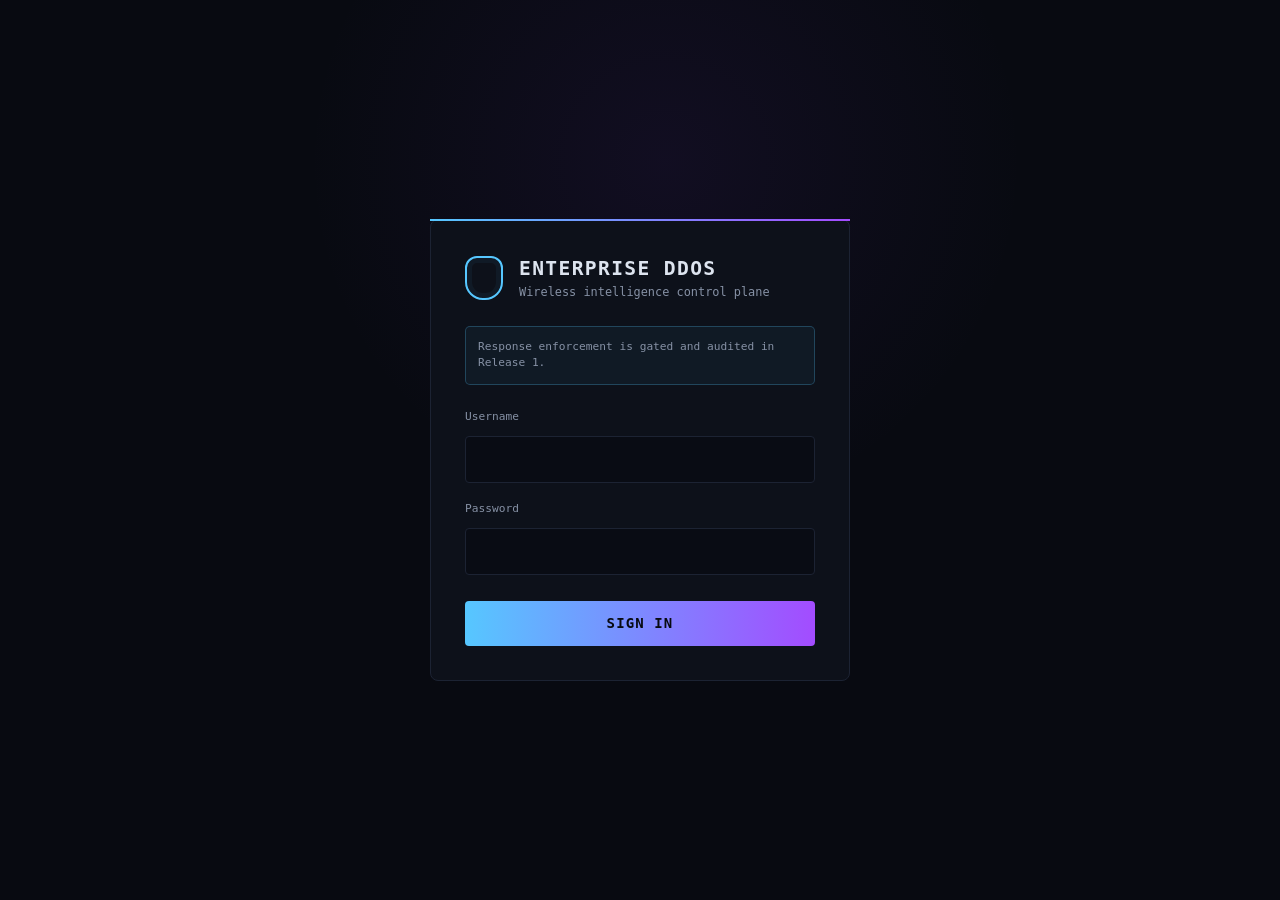
<file: dashboard/login.html>
<!DOCTYPE html>
<html lang="en">
<head>
    <meta charset="UTF-8">
    <meta name="viewport" content="width=device-width, initial-scale=1.0">
    <title>Enterprise DDoS - Sign in</title>
    <link rel="stylesheet" href="css/main.css?v=20260527-enterprise-1">
    <link rel="stylesheet" href="css/login.css?v=20260527-enterprise-1">
    <link rel="stylesheet" href="css/enterprise-theme.css?v=20260527-enterprise-1">
</head>
<body class="login-page">
    <main class="login-card">
        <header class="login-header">
            <div class="login-shield" aria-hidden="true"></div>
            <div>
                <h1>Enterprise DDoS</h1>
                <p>Wireless intelligence control plane</p>
            </div>
        </header>
        <div class="login-safety">
            Response enforcement is gated and audited in Release 1.
        </div>
        <form id="login-form" class="login-form">
            <label for="username">Username</label>
            <input id="username" name="username" autocomplete="username" required>
            <label for="password">Password</label>
            <input id="password" name="password" type="password" autocomplete="current-password" required>
            <p id="login-error" class="login-error hidden" role="alert"></p>
            <button type="submit">Sign in</button>
        </form>
    </main>
    <script src="js/login.js?v=20260527-enterprise-1"></script>
</body>
</html>
</file>
<file: dashboard/css/main.css>
/* ============================================================
   DDoS Shield — Core Design System
   Premium dark-mode SOC dashboard
   ============================================================ */

/* ─── CSS Variables (Design Tokens) ───────────────────────── */
:root {
    /* Background Colors */
    --bg-primary: #0a0e1a;
    --bg-secondary: #111827;
    --bg-card: #151c2e;
    --bg-card-hover: #1a2340;
    --bg-elevated: #1e2742;
    --bg-input: #0d1220;

    /* Accent Colors */
    --accent-green: #06d6a0;
    --accent-blue: #118ab2;
    --accent-cyan: #00c2d1;
    --accent-purple: #7b68ee;
    --accent-orange: #ff9f43;
    --accent-red: #ef476f;
    --accent-yellow: #ffd166;
    --accent-pink: #e056a0;

    /* Text Colors */
    --text-primary: #e8ecf4;
    --text-secondary: #8b95a8;
    --text-tertiary: #5a6478;
    --text-accent: #06d6a0;

    /* Border */
    --border-color: rgba(255, 255, 255, 0.06);
    --border-active: rgba(6, 214, 160, 0.3);

    /* Severity Colors */
    --severity-emergency: #ff1744;
    --severity-critical: #ef476f;
    --severity-warning: #ff9f43;
    --severity-info: #118ab2;

    /* Glassmorphism */
    --glass-bg: rgba(21, 28, 46, 0.7);
    --glass-border: rgba(255, 255, 255, 0.08);
    --glass-blur: 16px;

    /* Shadows */
    --shadow-sm: 0 2px 8px rgba(0, 0, 0, 0.3);
    --shadow-md: 0 4px 16px rgba(0, 0, 0, 0.4);
    --shadow-lg: 0 8px 32px rgba(0, 0, 0, 0.5);
    --shadow-glow-green: 0 0 20px rgba(6, 214, 160, 0.15);
    --shadow-glow-red: 0 0 20px rgba(239, 71, 111, 0.2);

    /* Spacing */
    --space-xs: 4px;
    --space-sm: 8px;
    --space-md: 16px;
    --space-lg: 24px;
    --space-xl: 32px;
    --space-2xl: 48px;

    /* Border Radius */
    --radius-sm: 6px;
    --radius-md: 10px;
    --radius-lg: 14px;
    --radius-xl: 20px;

    /* Typography */
    --font-sans: 'Inter', -apple-system, BlinkMacSystemFont, 'Segoe UI', sans-serif;
    --font-mono: 'JetBrains Mono', 'Fira Code', 'Cascadia Code', monospace;

    /* Transitions */
    --transition-fast: 150ms cubic-bezier(0.4, 0, 0.2, 1);
    --transition-normal: 250ms cubic-bezier(0.4, 0, 0.2, 1);
    --transition-slow: 400ms cubic-bezier(0.4, 0, 0.2, 1);
}

/* ─── Reset & Base ────────────────────────────────────────── */
*, *::before, *::after {
    margin: 0;
    padding: 0;
    box-sizing: border-box;
}

html {
    font-size: 14px;
    -webkit-font-smoothing: antialiased;
    -moz-osx-font-smoothing: grayscale;
}

body {
    font-family: var(--font-sans);
    background-color: var(--bg-primary);
    color: var(--text-primary);
    min-height: 100vh;
    overflow-x: hidden;
    line-height: 1.5;
}

/* Scrollbar Styling */
::-webkit-scrollbar {
    width: 6px;
    height: 6px;
}
::-webkit-scrollbar-track {
    background: var(--bg-primary);
}
::-webkit-scrollbar-thumb {
    background: var(--text-tertiary);
    border-radius: 3px;
}
::-webkit-scrollbar-thumb:hover {
    background: var(--text-secondary);
}

/* ─── App Container ──────────────────────────────────────── */
.app {
    display: flex;
    flex-direction: column;
    min-height: 100vh;
}

.app.hidden {
    display: none;
}

/* ─── Loading Overlay ─────────────────────────────────────── */
.loading-overlay {
    position: fixed;
    inset: 0;
    display: flex;
    align-items: center;
    justify-content: center;
    background: var(--bg-primary);
    z-index: 9999;
    transition: opacity 0.6s ease;
}

.loading-overlay.fade-out {
    opacity: 0;
    pointer-events: none;
}

.loader-container {
    text-align: center;
}

.shield-loader {
    width: 80px;
    height: 96px;
    margin: 0 auto 24px;
    animation: float 2s ease-in-out infinite;
}

.shield-svg {
    width: 100%;
    height: 100%;
}

.shield-path {
    stroke-dasharray: 300;
    stroke-dashoffset: 300;
    animation: draw-shield 2s ease-in-out forwards;
}

@keyframes draw-shield {
    to { stroke-dashoffset: 0; }
}

@keyframes float {
    0%, 100% { transform: translateY(0); }
    50% { transform: translateY(-8px); }
}

.loader-text {
    font-size: 1.4rem;
    font-weight: 700;
    color: var(--text-primary);
    margin-bottom: 8px;
}

.loader-subtext {
    font-size: 0.85rem;
    color: var(--text-secondary);
    margin-bottom: 24px;
}

.loader-progress {
    width: 200px;
    height: 3px;
    background: var(--bg-elevated);
    border-radius: 2px;
    margin: 0 auto;
    overflow: hidden;
}

.loader-progress-bar {
    width: 0%;
    height: 100%;
    background: linear-gradient(90deg, var(--accent-green), var(--accent-blue));
    border-radius: 2px;
    animation: loading 2s ease-in-out forwards;
}

@keyframes loading {
    0% { width: 0%; }
    50% { width: 60%; }
    100% { width: 100%; }
}

/* ─── Navbar ──────────────────────────────────────────────── */
.navbar {
    display: flex;
    align-items: center;
    justify-content: space-between;
    padding: 0 var(--space-lg);
    height: 56px;
    background: var(--glass-bg);
    backdrop-filter: blur(var(--glass-blur));
    -webkit-backdrop-filter: blur(var(--glass-blur));
    border-bottom: 1px solid var(--glass-border);
    position: sticky;
    top: 0;
    z-index: 100;
}

.navbar-brand {
    display: flex;
    align-items: center;
    gap: 12px;
}

.brand-icon {
    display: flex;
    align-items: center;
}

.brand-text {
    display: flex;
    flex-direction: column;
}

.brand-name {
    font-size: 1.1rem;
    font-weight: 800;
    background: linear-gradient(135deg, var(--accent-green), var(--accent-blue));
    -webkit-background-clip: text;
    -webkit-text-fill-color: transparent;
    background-clip: text;
    letter-spacing: -0.02em;
}

.brand-subtitle {
    font-size: 0.65rem;
    color: var(--text-tertiary);
    text-transform: uppercase;
    letter-spacing: 0.1em;
    font-weight: 500;
}

.navbar-status {
    display: flex;
    gap: var(--space-lg);
}

.status-indicator {
    display: flex;
    align-items: center;
    gap: 8px;
    font-size: 0.78rem;
    color: var(--text-secondary);
}

.status-dot {
    width: 8px;
    height: 8px;
    border-radius: 50%;
    background: var(--accent-green);
    box-shadow: 0 0 8px var(--accent-green);
}

.status-dot.pulse {
    animation: pulse 2s ease-in-out infinite;
}

.status-dot.offline {
    background: var(--text-tertiary);
    box-shadow: none;
}

.status-dot.connected {
    background: var(--accent-green);
    box-shadow: 0 0 8px var(--accent-green);
}

.status-dot.warning {
    background: var(--accent-orange);
    box-shadow: 0 0 8px var(--accent-orange);
}

.status-dot.danger {
    background: var(--accent-red);
    box-shadow: 0 0 8px var(--accent-red);
    animation: pulse-danger 1s ease-in-out infinite;
}

@keyframes pulse {
    0%, 100% { opacity: 1; }
    50% { opacity: 0.5; }
}

@keyframes pulse-danger {
    0%, 100% { opacity: 1; transform: scale(1); }
    50% { opacity: 0.7; transform: scale(1.3); }
}

.navbar-actions {
    display: flex;
    align-items: center;
    gap: var(--space-md);
}

.uptime-display {
    display: flex;
    flex-direction: column;
    align-items: flex-end;
}

.uptime-label {
    font-size: 0.6rem;
    text-transform: uppercase;
    letter-spacing: 0.08em;
    color: var(--text-tertiary);
}

.uptime-value {
    font-family: var(--font-mono);
    font-size: 0.85rem;
    font-weight: 600;
    color: var(--accent-green);
}

.nav-btn {
    width: 36px;
    height: 36px;
    display: flex;
    align-items: center;
    justify-content: center;
    background: transparent;
    border: 1px solid var(--border-color);
    border-radius: var(--radius-sm);
    color: var(--text-secondary);
    cursor: pointer;
    transition: all var(--transition-fast);
}

.nav-btn:hover {
    background: var(--bg-elevated);
    color: var(--text-primary);
    border-color: var(--border-active);
}

.session-user {
    display: flex;
    align-items: center;
    gap: var(--space-sm);
    color: var(--text-secondary);
    font-size: 0.78rem;
}

.role-badge {
    border: 1px solid var(--border-active);
    border-radius: 12px;
    color: var(--accent-green);
    padding: 2px 8px;
    text-transform: uppercase;
    font-size: 0.65rem;
    font-weight: 600;
}

.session-btn {
    background: transparent;
    border: 1px solid var(--border-color);
    border-radius: var(--radius-sm);
    color: var(--text-secondary);
    cursor: pointer;
    padding: 8px 12px;
    font: inherit;
}

.session-btn:hover {
    border-color: var(--border-active);
    color: var(--text-primary);
}

.session-btn.hidden {
    display: none;
}

.operational-banner {
    align-items: center;
    border-bottom: 1px solid transparent;
    display: flex;
    font-size: 0.78rem;
    font-weight: 600;
    gap: var(--space-lg);
    letter-spacing: 0.04em;
    padding: 10px var(--space-lg);
}

.operational-banner span:last-child {
    color: var(--text-secondary);
    font-weight: 400;
    letter-spacing: normal;
}

.operational-banner.status-live {
    background: rgba(6, 214, 160, 0.1);
    border-color: rgba(6, 214, 160, 0.3);
    color: var(--accent-green);
}

.operational-banner.status-idle,
.operational-banner.status-simulation,
.operational-banner.status-recovering,
.operational-banner.status-switching {
    background: rgba(255, 209, 102, 0.1);
    border-color: rgba(255, 209, 102, 0.3);
    color: var(--accent-yellow);
}

.operational-banner.status-enforce,
.operational-banner.status-failed {
    background: rgba(239, 71, 111, 0.14);
    border-color: rgba(239, 71, 111, 0.4);
    color: var(--accent-red);
}

.suppression-notice {
    background: rgba(17, 138, 178, 0.12);
    border-bottom: 1px solid rgba(17, 138, 178, 0.3);
    color: var(--text-primary);
    font-size: 0.8rem;
    padding: var(--space-sm) var(--space-lg);
}

.suppression-notice.hidden {
    display: none;
}

/* ─── Threat Banner ───────────────────────────────────────── */
.threat-banner {
    background: linear-gradient(90deg, rgba(239, 71, 111, 0.15), rgba(255, 23, 68, 0.08));
    border-bottom: 1px solid rgba(239, 71, 111, 0.3);
    padding: var(--space-sm) var(--space-lg);
    animation: banner-flash 2s ease-in-out infinite;
}

.threat-banner.hidden {
    display: none;
}

@keyframes banner-flash {
    0%, 100% { background: linear-gradient(90deg, rgba(239, 71, 111, 0.15), rgba(255, 23, 68, 0.08)); }
    50% { background: linear-gradient(90deg, rgba(239, 71, 111, 0.25), rgba(255, 23, 68, 0.15)); }
}

.threat-banner-content {
    display: flex;
    flex-direction: column;
    gap: var(--space-md);
    width: 100%;
    align-items: flex-start;
}

.threat-header-row {
    display: flex;
    align-items: center;
    justify-content: space-between;
    width: 100%;
}

.threat-main {
    display: flex;
    align-items: center;
    gap: var(--space-md);
}

.expert-analysis {
    display: grid;
    grid-template-columns: 1fr 1fr;
    gap: 8px;
    width: 100%;
    background: rgba(0, 0, 0, 0.2);
    border-radius: var(--radius-md);
    padding: var(--space-md);
    border-left: 3px solid var(--accent-orange);
}

.expert-analysis.hidden {
    display: none;
}

.expert-chip {
    font-size: 0.8rem;
    color: rgba(255, 255, 255, 0.9);
}

.expert-chip.full-width {
    grid-column: 1 / -1;
}

.expert-label {
    color: var(--text-tertiary);
    font-size: 0.75rem;
    font-family: var(--font-mono);
    text-transform: uppercase;
    margin-right: 6px;
}

.expert-chip.mitigation {
    margin-top: 4px;
    padding-top: 8px;
    border-top: 1px dashed rgba(255, 255, 255, 0.1);
    color: var(--accent-green);
    font-weight: 600;
}

.threat-details {
    display: flex;
    gap: var(--space-sm);
    flex-wrap: wrap;
    width: 100%;
}

.threat-sig-badge {
    background: rgba(0, 0, 0, 0.3);
    border: 1px solid rgba(239, 71, 111, 0.5);
    border-radius: 12px;
    padding: 2px 10px;
    font-size: 0.72rem;
    font-family: var(--font-mono);
    color: var(--accent-orange);
}

.threat-icon {
    font-size: 1.2rem;
    animation: shake 0.5s ease-in-out infinite;
}

@keyframes shake {
    0%, 100% { transform: rotate(0); }
    25% { transform: rotate(-5deg); }
    75% { transform: rotate(5deg); }
}

.threat-text {
    font-weight: 700;
    font-size: 0.85rem;
    color: var(--accent-red);
    text-transform: uppercase;
    letter-spacing: 0.05em;
}

.threat-type {
    font-family: var(--font-mono);
    font-size: 0.78rem;
    color: white;
    background: var(--accent-red);
    padding: 2px 10px;
    border-radius: var(--radius-sm);
}

.threat-dismiss {
    background: none;
    border: none;
    color: var(--text-tertiary);
    font-size: 1.2rem;
    cursor: pointer;
    padding: 0 4px;
}

/* ─── Main Content ────────────────────────────────────────── */
.main-content {
    flex: 1;
    padding: var(--space-lg);
    display: flex;
    flex-direction: column;
    gap: var(--space-lg);
    max-width: 1920px;
    margin: 0 auto;
    width: 100%;
}

/* ─── KPI Cards ───────────────────────────────────────────── */
.kpi-section {
    display: grid;
    grid-template-columns: repeat(6, 1fr);
    gap: var(--space-md);
}

.kpi-card {
    background: var(--glass-bg);
    backdrop-filter: blur(var(--glass-blur));
    -webkit-backdrop-filter: blur(var(--glass-blur));
    border: 1px solid var(--glass-border);
    border-radius: var(--radius-lg);
    padding: var(--space-md) var(--space-lg);
    display: flex;
    align-items: center;
    gap: var(--space-md);
    transition: all var(--transition-normal);
    position: relative;
    overflow: hidden;
}

.kpi-card::before {
    content: '';
    position: absolute;
    top: 0;
    left: 0;
    right: 0;
    height: 2px;
    background: linear-gradient(90deg, transparent, var(--accent-green), transparent);
    opacity: 0;
    transition: opacity var(--transition-normal);
}

.kpi-card:hover {
    border-color: var(--border-active);
    transform: translateY(-2px);
    box-shadow: var(--shadow-glow-green);
}

.kpi-card:hover::before {
    opacity: 1;
}

.kpi-card.alert-state {
    border-color: rgba(239, 71, 111, 0.4);
    box-shadow: var(--shadow-glow-red);
}

.kpi-card.alert-state::before {
    background: linear-gradient(90deg, transparent, var(--accent-red), transparent);
    opacity: 1;
}

.kpi-icon-wrap {
    width: 42px;
    height: 42px;
    border-radius: var(--radius-md);
    display: flex;
    align-items: center;
    justify-content: center;
    flex-shrink: 0;
}

.gradient-green { background: linear-gradient(135deg, rgba(6, 214, 160, 0.2), rgba(6, 214, 160, 0.05)); color: var(--accent-green); }
.gradient-blue { background: linear-gradient(135deg, rgba(17, 138, 178, 0.2), rgba(17, 138, 178, 0.05)); color: var(--accent-blue); }
.gradient-orange { background: linear-gradient(135deg, rgba(255, 159, 67, 0.2), rgba(255, 159, 67, 0.05)); color: var(--accent-orange); }
.gradient-red { background: linear-gradient(135deg, rgba(239, 71, 111, 0.2), rgba(239, 71, 111, 0.05)); color: var(--accent-red); }
.gradient-purple { background: linear-gradient(135deg, rgba(123, 104, 238, 0.2), rgba(123, 104, 238, 0.05)); color: var(--accent-purple); }
.gradient-cyan { background: linear-gradient(135deg, rgba(0, 194, 209, 0.2), rgba(0, 194, 209, 0.05)); color: var(--accent-cyan); }

.kpi-content {
    display: flex;
    flex-direction: column;
    min-width: 0;
}

.kpi-value {
    font-size: 1.5rem;
    font-weight: 800;
    font-family: var(--font-mono);
    color: var(--text-primary);
    letter-spacing: -0.02em;
    line-height: 1.1;
    white-space: nowrap;
}

.kpi-label {
    font-size: 0.7rem;
    color: var(--text-tertiary);
    text-transform: uppercase;
    letter-spacing: 0.05em;
    font-weight: 500;
}

.kpi-sparkline {
    margin-left: auto;
    width: 60px;
    height: 28px;
    flex-shrink: 0;
}

.kpi-sparkline canvas {
    width: 100% !important;
    height: 100% !important;
}

.kpi-trend {
    margin-left: auto;
    display: flex;
    align-items: center;
    gap: 4px;
    font-size: 0.75rem;
}

.trend-arrow {
    font-weight: 700;
}

.trend-text {
    color: var(--text-tertiary);
}

.kpi-badge {
    margin-left: auto;
    background: rgba(239, 71, 111, 0.15);
    color: var(--accent-red);
    font-size: 0.7rem;
    font-weight: 600;
    padding: 3px 10px;
    border-radius: 12px;
    white-space: nowrap;
}

.kpi-sublabel {
    margin-left: auto;
    font-size: 0.75rem;
    color: var(--text-tertiary);
    font-weight: 500;
}

/* ─── Footer ──────────────────────────────────────────────── */
.footer {
    display: flex;
    justify-content: space-between;
    align-items: center;
    padding: var(--space-sm) var(--space-lg);
    font-size: 0.7rem;
    color: var(--text-tertiary);
    border-top: 1px solid var(--border-color);
    background: var(--bg-secondary);
}

/* ─── Utility Animations ──────────────────────────────────── */
@keyframes fadeInUp {
    from {
        opacity: 0;
        transform: translateY(16px);
    }
    to {
        opacity: 1;
        transform: translateY(0);
    }
}

@keyframes countUp {
    from { opacity: 0; }
    to { opacity: 1; }
}

.animate-in {
    animation: fadeInUp 0.5s ease forwards;
}

.kpi-card:nth-child(1) { animation-delay: 0.05s; }
.kpi-card:nth-child(2) { animation-delay: 0.10s; }
.kpi-card:nth-child(3) { animation-delay: 0.15s; }
.kpi-card:nth-child(4) { animation-delay: 0.20s; }
.kpi-card:nth-child(5) { animation-delay: 0.25s; }
.kpi-card:nth-child(6) { animation-delay: 0.30s; }
</file>
<file: dashboard/css/login.css>
.login-page {
    align-items: center;
    display: flex;
    justify-content: center;
    padding: 24px;
}

.login-card {
    background: var(--bg-card);
    border: 1px solid var(--border-color);
    border-radius: var(--radius-lg);
    box-shadow: var(--shadow-lg);
    padding: 32px;
    width: min(420px, 100%);
}

.login-header {
    align-items: center;
    display: flex;
    gap: 16px;
    margin-bottom: 24px;
}

.login-header h1 {
    font-size: 1.4rem;
}

.login-header p {
    color: var(--text-secondary);
    font-size: 0.85rem;
}

.login-shield {
    border: 2px solid var(--accent-green);
    border-radius: 12px 12px 18px 18px;
    height: 44px;
    width: 38px;
}

.login-safety {
    background: rgba(6, 214, 160, 0.08);
    border: 1px solid rgba(6, 214, 160, 0.25);
    border-radius: var(--radius-sm);
    color: var(--text-secondary);
    font-size: 0.8rem;
    margin-bottom: 24px;
    padding: 12px;
}

.login-form {
    display: flex;
    flex-direction: column;
    gap: 10px;
}

.login-form label {
    color: var(--text-secondary);
    font-size: 0.8rem;
    font-weight: 500;
}

.login-form input {
    background: var(--bg-input);
    border: 1px solid var(--border-color);
    border-radius: var(--radius-sm);
    color: var(--text-primary);
    font: inherit;
    margin-bottom: 8px;
    padding: 12px;
}

.login-form input:focus {
    border-color: var(--accent-green);
    outline: none;
}

.login-form button {
    background: var(--accent-green);
    border: 0;
    border-radius: var(--radius-sm);
    color: var(--bg-primary);
    cursor: pointer;
    font: inherit;
    font-weight: 600;
    margin-top: 8px;
    padding: 12px;
}

.login-error {
    color: var(--accent-red);
    font-size: 0.8rem;
}

.login-error.hidden {
    display: none;
}
</file>
<file: dashboard/css/enterprise-theme.css>
/* Operator shell for the Enterprise DDoS dashboard. */

:root {
    --bg-primary: #080a11;
    --bg-secondary: #0c1019;
    --bg-card: #0d111a;
    --bg-card-hover: #111724;
    --bg-elevated: #141a27;
    --bg-input: #090c14;
    --accent-green: #4ccb83;
    --accent-blue: #56c7ff;
    --accent-cyan: #56c7ff;
    --accent-purple: #a34cff;
    --accent-orange: #f3a34c;
    --accent-red: #f1635d;
    --accent-yellow: #e5bb5b;
    --text-primary: #dde4ef;
    --text-secondary: #8691a5;
    --text-tertiary: #525d72;
    --text-accent: #56c7ff;
    --border-color: #1c2333;
    --border-active: rgba(86, 199, 255, 0.5);
    --glass-bg: #0d111a;
    --glass-border: #1c2333;
    --glass-blur: 0px;
    --radius-sm: 5px;
    --radius-md: 6px;
    --radius-lg: 8px;
    --shadow-sm: none;
    --shadow-md: none;
    --shadow-lg: none;
    --shadow-glow-green: none;
    --shadow-glow-red: none;
}

html {
    scroll-behavior: smooth;
}

body {
    background: var(--bg-primary);
}

.app {
    align-items: stretch;
    display: flex;
    flex-direction: row;
    min-height: 100vh;
}

.enterprise-sidebar {
    background: #090b12;
    border-right: 1px solid var(--border-color);
    display: flex;
    flex: 0 0 224px;
    flex-direction: column;
    height: 100vh;
    position: sticky;
    top: 0;
}

.enterprise-brand {
    align-items: center;
    border-bottom: 1px solid var(--border-color);
    color: var(--text-primary);
    display: flex;
    flex-direction: column;
    height: 184px;
    justify-content: center;
    text-decoration: none;
}

.enterprise-mark {
    display: block;
    height: 70px;
    margin-bottom: 12px;
    width: 62px;
}

.enterprise-mark svg {
    height: 100%;
    overflow: visible;
    width: 100%;
}

.enterprise-mark svg > path:first-child {
    fill: rgba(86, 199, 255, 0.06);
    stroke: #55cdfc;
    stroke-width: 3;
}

.enterprise-mark-wave {
    fill: none;
    stroke: #a34cff;
    stroke-linecap: round;
    stroke-width: 3.2;
}

.enterprise-mark circle {
    fill: #55cdfc;
}

.enterprise-brand-name {
    background: linear-gradient(100deg, #50c8ff 18%, #a34cff 75%);
    background-clip: text;
    font-family: var(--font-mono);
    font-size: 1.1rem;
    font-weight: 700;
    letter-spacing: 0.08em;
    text-transform: uppercase;
    -webkit-background-clip: text;
    -webkit-text-fill-color: transparent;
}

.enterprise-brand-product {
    color: var(--text-tertiary);
    font-family: var(--font-mono);
    font-size: 0.61rem;
    letter-spacing: 0.2em;
    margin-top: 7px;
    text-transform: uppercase;
}

.enterprise-nav-label {
    color: var(--text-tertiary);
    font-family: var(--font-mono);
    font-size: 0.67rem;
    font-weight: 700;
    letter-spacing: 0.18em;
    padding: 30px 22px 12px;
    text-transform: uppercase;
}

.enterprise-nav {
    display: flex;
    flex-direction: column;
}

.enterprise-nav a {
    border-left: 3px solid transparent;
    color: var(--text-secondary);
    display: block;
    font-size: 0.94rem;
    font-weight: 600;
    padding: 13px 22px;
    text-decoration: none;
    transition: background 0.16s ease, border-color 0.16s ease, color 0.16s ease;
}

.enterprise-nav a:hover,
.enterprise-nav a:focus-visible {
    background: #101624;
    color: var(--text-primary);
    outline: none;
}

.enterprise-nav a.active {
    background: linear-gradient(90deg, rgba(86, 199, 255, 0.12), transparent);
    border-left-color: var(--accent-cyan);
    color: var(--accent-cyan);
}

.enterprise-sidebar-footer {
    border-top: 1px solid var(--border-color);
    margin-top: auto;
    padding: 20px 20px 22px;
}

.enterprise-system-status {
    align-items: center;
    color: var(--text-secondary);
    display: flex;
    font-size: 0.8rem;
    gap: 11px;
}

.enterprise-system-status strong {
    color: var(--text-secondary);
    display: block;
    font-weight: 500;
}

.enterprise-system-status small,
.enterprise-sidebar-note {
    color: var(--text-tertiary);
    display: block;
    font-family: var(--font-mono);
    font-size: 0.64rem;
}

.enterprise-sensor-dot {
    background: var(--accent-cyan);
    border-radius: 50%;
    box-shadow: 0 0 9px rgba(86, 199, 255, 0.7);
    height: 8px;
    width: 8px;
}

.enterprise-sensor-dot.pending,
.enterprise-sensor-dot.status-idle,
.enterprise-sensor-dot.status-simulation,
.enterprise-sensor-dot.status-recovering,
.enterprise-sensor-dot.status-switching {
    background: var(--accent-yellow);
    box-shadow: 0 0 9px rgba(229, 187, 91, 0.6);
}

.enterprise-sensor-dot.status-live {
    background: var(--accent-green);
    box-shadow: 0 0 9px rgba(76, 203, 131, 0.7);
}

.enterprise-sensor-dot.status-enforce,
.enterprise-sensor-dot.status-failed {
    background: var(--accent-red);
    box-shadow: 0 0 9px rgba(241, 99, 93, 0.7);
}

.enterprise-sidebar-note {
    letter-spacing: 0.06em;
    margin-top: 15px;
    text-transform: uppercase;
}

.enterprise-workspace {
    display: flex;
    flex: 1;
    flex-direction: column;
    min-width: 0;
}

.navbar {
    background: var(--bg-primary);
    border-bottom-color: var(--border-color);
    height: 58px;
    padding: 0 26px;
}

.enterprise-route {
    align-items: center;
    color: var(--text-secondary);
    display: flex;
    font-family: var(--font-mono);
    gap: 12px;
}

.enterprise-route-slash {
    color: var(--text-tertiary);
    font-size: 1.4rem;
}

.enterprise-route-page {
    font-size: 0.92rem;
    letter-spacing: 0.1em;
    text-transform: lowercase;
}

.enterprise-route-chip {
    background: rgba(86, 199, 255, 0.08);
    border: 1px solid rgba(86, 199, 255, 0.2);
    border-radius: 4px;
    color: var(--accent-cyan);
    font-size: 0.61rem;
    font-weight: 700;
    letter-spacing: 0.12em;
    padding: 4px 9px;
}

.navbar-status {
    gap: 22px;
}

.status-indicator,
.session-user {
    font-family: var(--font-mono);
    font-size: 0.7rem;
    letter-spacing: 0.04em;
    text-transform: uppercase;
}

.status-dot {
    height: 7px;
    width: 7px;
}

.navbar-actions {
    gap: 15px;
}

.uptime-display {
    border-left: 1px solid var(--border-color);
    padding-left: 15px;
}

.uptime-value {
    color: var(--accent-cyan);
    font-size: 0.75rem;
}

.role-badge {
    border-color: rgba(86, 199, 255, 0.3);
    border-radius: 4px;
    color: var(--accent-cyan);
}

.nav-btn,
.session-btn {
    border-radius: 4px;
    font-family: var(--font-mono);
    font-size: 0.68rem;
    letter-spacing: 0.08em;
    text-transform: uppercase;
}

.session-btn:hover,
.nav-btn:hover {
    border-color: var(--accent-cyan);
    color: var(--accent-cyan);
}

.operational-banner {
    border: 1px solid rgba(86, 199, 255, 0.28);
    border-radius: 6px;
    font-family: var(--font-mono);
    margin: 20px 26px 0;
    padding: 10px 16px;
}

.operational-banner.status-live {
    background: rgba(76, 203, 131, 0.05);
    border-color: rgba(76, 203, 131, 0.34);
}

.operational-banner.status-idle,
.operational-banner.status-simulation,
.operational-banner.status-recovering,
.operational-banner.status-switching {
    background: rgba(229, 187, 91, 0.05);
}

.suppression-notice,
.threat-banner {
    border-radius: 6px;
    margin: 12px 26px 0;
}

.main-content {
    align-items: start;
    display: grid;
    gap: 20px;
    grid-template-columns: minmax(0, 1.85fr) minmax(330px, 0.95fr);
    margin: 0;
    max-width: none;
    padding: 22px 26px 26px;
}

.kpi-section {
    grid-column: 1 / -1;
    gap: 12px;
    order: 1;
}

.kpi-card {
    align-items: flex-start;
    backdrop-filter: none;
    border-left: 3px solid var(--accent-cyan);
    border-radius: 7px;
    flex-direction: column;
    gap: 8px;
    justify-content: center;
    min-height: 98px;
    padding: 15px 17px;
}

.kpi-card:nth-child(2) {
    border-left-color: var(--accent-purple);
}

.kpi-card:nth-child(3) {
    border-left-color: var(--accent-orange);
}

.kpi-card:nth-child(4) {
    border-left-color: var(--accent-red);
}

.kpi-card:nth-child(5) {
    border-left-color: var(--accent-blue);
}

.kpi-card:nth-child(6) {
    border-left-color: #d553eb;
}

.kpi-card:hover {
    background: var(--bg-card-hover);
    transform: none;
}

.kpi-card::before,
.kpi-icon-wrap,
.kpi-sparkline {
    display: none;
}

.kpi-value {
    color: var(--accent-cyan);
    font-size: 1.75rem;
    letter-spacing: 0.04em;
}

.kpi-card:nth-child(2) .kpi-value {
    color: #9c67ff;
}

.kpi-card:nth-child(4) .kpi-value {
    color: var(--accent-red);
}

.kpi-label {
    color: var(--text-tertiary);
    font-family: var(--font-mono);
    font-size: 0.64rem;
    font-weight: 700;
    letter-spacing: 0.16em;
    text-transform: uppercase;
}

.kpi-trend,
.kpi-badge,
.kpi-sublabel {
    font-family: var(--font-mono);
    font-size: 0.66rem;
}

.stats-bar {
    background: var(--bg-card);
    border: 1px solid var(--border-color);
    border-radius: 7px;
    display: grid;
    gap: 0;
    grid-column: 1 / -1;
    grid-template-columns: repeat(8, minmax(0, 1fr));
    order: 2;
    padding: 0;
}

.stat-pill {
    backdrop-filter: none;
    background: transparent;
    border: 0;
    border-right: 1px solid var(--border-color);
    border-radius: 0;
    flex-direction: column;
    gap: 6px;
    min-width: 0;
    padding: 12px 10px;
}

.stat-pill:last-child {
    border-right: 0;
}

.stat-pill:hover {
    background: var(--bg-card-hover);
    border-color: var(--border-color);
    transform: none;
}

.stat-pill-icon {
    display: none;
}

.stat-pill-label {
    font-family: var(--font-mono);
    font-size: 0.59rem;
    letter-spacing: 0.1em;
    text-transform: uppercase;
}

.stat-pill-value {
    color: var(--accent-purple);
    font-size: 0.8rem;
    margin-left: 0;
}

#traffic-analysis {
    grid-column: 1 / -1;
    order: 4;
}

#alert-feed {
    grid-column: 1;
    grid-row: 5;
    order: 5;
}

#forensics-section {
    grid-column: 2;
    grid-row: 5;
    order: 6;
}

#attack-timeline-section {
    grid-column: 1 / -1;
    order: 7;
}

#secondary-analysis {
    grid-column: 1 / -1;
    order: 8;
}

#packet-analysis {
    grid-column: 1 / -1;
    order: 9;
}

#model-training {
    grid-column: 1 / -1;
    order: 3;
}

.primary-analysis {
    grid-template-columns: minmax(0, 1.85fr) minmax(310px, 0.95fr);
}

.secondary-analysis,
.packet-analysis {
    grid-template-columns: repeat(3, minmax(0, 1fr));
}

.chart-card,
.alerts-card,
.timeline-card,
.forensics-card,
.training-card {
    backdrop-filter: none;
    background: var(--bg-card);
    border-radius: 7px;
}

.chart-card:hover {
    border-color: #2a3245;
}

.chart-header,
.alerts-header,
.timeline-header,
.forensics-header,
.training-header {
    background: rgba(8, 10, 17, 0.42);
    padding: 13px 18px;
}

.training-header {
    align-items: center;
    border-bottom: 1px solid var(--border-color);
    display: flex;
    justify-content: space-between;
}

.training-state {
    border: 1px solid var(--border-color);
    border-radius: 4px;
    color: var(--text-secondary);
    font-family: var(--font-mono);
    font-size: 0.64rem;
    font-weight: 700;
    letter-spacing: 0.11em;
    padding: 5px 10px;
    text-transform: uppercase;
}

.training-state.queued,
.training-state.training,
.training-state.uploading {
    border-color: rgba(229, 187, 91, 0.42);
    color: var(--accent-yellow);
}

.training-state.ready {
    border-color: rgba(76, 203, 131, 0.42);
    color: var(--accent-green);
}

.training-state.failed {
    border-color: rgba(241, 99, 93, 0.42);
    color: var(--accent-red);
}

.training-grid {
    display: grid;
    gap: 22px;
    grid-template-columns: 1.05fr 0.95fr 1.2fr;
    padding: 20px;
}

.training-copy strong {
    color: var(--text-primary);
    display: block;
    font-size: 0.86rem;
    margin-bottom: 8px;
}

.training-copy p,
.training-message,
.training-access {
    color: var(--text-secondary);
    font-size: 0.76rem;
    line-height: 1.6;
    margin: 0 0 8px;
}

.training-copy .training-warning {
    color: var(--accent-yellow);
}

.training-form {
    display: flex;
    flex-direction: column;
    gap: 9px;
}

.training-form label,
.training-metrics span {
    color: var(--text-tertiary);
    font-family: var(--font-mono);
    font-size: 0.62rem;
    font-weight: 700;
    letter-spacing: 0.12em;
    text-transform: uppercase;
}

.training-form input,
.training-form select {
    background: var(--bg-input);
    border: 1px solid var(--border-color);
    border-radius: 4px;
    color: var(--text-secondary);
    font-size: 0.76rem;
    padding: 9px;
}

.training-submit {
    background: rgba(86, 199, 255, 0.08);
    border: 1px solid rgba(86, 199, 255, 0.45);
    border-radius: 4px;
    color: var(--accent-cyan);
    cursor: pointer;
    font-family: var(--font-mono);
    font-size: 0.68rem;
    font-weight: 700;
    letter-spacing: 0.1em;
    padding: 11px 14px;
    text-transform: uppercase;
}

.training-submit:disabled {
    border-color: var(--border-color);
    color: var(--text-tertiary);
    cursor: not-allowed;
}

.training-results {
    border-left: 1px solid var(--border-color);
    padding-left: 22px;
}

.training-metrics {
    display: grid;
    gap: 10px;
    grid-template-columns: repeat(auto-fit, minmax(112px, 1fr));
    margin-top: 16px;
}

.training-metrics div {
    display: flex;
    flex-direction: column;
    gap: 7px;
}

.training-metrics strong {
    color: var(--accent-cyan);
    font-family: var(--font-mono);
    font-size: 0.86rem;
}

.training-algorithms {
    display: grid;
    gap: 8px;
    margin-top: 16px;
}

.training-algorithms h5 {
    color: var(--text-tertiary);
    font-family: var(--font-mono);
    font-size: 0.62rem;
    letter-spacing: 0.12em;
    margin: 0 0 2px;
    text-transform: uppercase;
}

.training-algorithm-row {
    align-items: center;
    background: rgba(255, 255, 255, 0.035);
    border: 1px solid var(--border-color);
    border-radius: 4px;
    display: flex;
    gap: 10px;
    justify-content: space-between;
    padding: 8px 10px;
}

.training-algorithm-row span,
.training-algorithm-row strong {
    font-family: var(--font-mono);
    font-size: 0.68rem;
}

.training-algorithm-row strong {
    color: var(--accent-cyan);
    text-align: right;
}

.training-algorithm-row.failed strong {
    color: var(--accent-red);
}

.validation-panel {
    border-top: 1px solid var(--border-color);
    padding: 0 20px 20px;
}

.validation-header {
    align-items: start;
    display: flex;
    justify-content: space-between;
    padding: 19px 0 16px;
}

.validation-header h4 {
    color: var(--text-primary);
    font-family: var(--font-mono);
    font-size: 0.74rem;
    letter-spacing: 0.13em;
    margin: 0 0 7px;
    text-transform: uppercase;
}

.validation-header p,
.validation-loading {
    color: var(--text-secondary);
    font-size: 0.74rem;
    line-height: 1.55;
    margin: 0;
}

.validation-badge {
    border: 1px solid rgba(86, 199, 255, 0.32);
    border-radius: 4px;
    color: var(--accent-cyan);
    font-family: var(--font-mono);
    font-size: 0.62rem;
    font-weight: 700;
    letter-spacing: 0.11em;
    padding: 6px 10px;
    text-transform: uppercase;
    white-space: nowrap;
}

.model-validation-grid {
    display: grid;
    gap: 11px;
    grid-template-columns: repeat(5, minmax(0, 1fr));
}

.validation-model-card {
    background: rgba(8, 10, 17, 0.38);
    border: 1px solid var(--border-color);
    border-radius: 5px;
    min-height: 183px;
    padding: 13px;
}

.validation-model-category {
    color: var(--text-tertiary);
    display: block;
    font-family: var(--font-mono);
    font-size: 0.57rem;
    font-weight: 700;
    letter-spacing: 0.1em;
    margin-bottom: 10px;
}

.validation-model-card h5 {
    color: var(--text-primary);
    font-size: 0.8rem;
    margin: 0 0 15px;
}

.validation-primary-label {
    color: var(--text-tertiary);
    display: block;
    font-family: var(--font-mono);
    font-size: 0.6rem;
    letter-spacing: 0.11em;
    text-transform: uppercase;
}

.validation-model-card strong {
    color: var(--accent-green);
    display: block;
    font-family: var(--font-mono);
    font-size: 1.25rem;
    margin: 4px 0 13px;
}

.validation-model-card strong.validation-na {
    color: var(--text-secondary);
}

.validation-secondary {
    align-items: baseline;
    border-top: 1px solid var(--border-color);
    display: flex;
    gap: 8px;
    justify-content: space-between;
    padding-top: 9px;
}

.validation-secondary span {
    color: var(--text-tertiary);
    font-size: 0.65rem;
}

.validation-secondary b {
    color: var(--accent-cyan);
    font-family: var(--font-mono);
    font-size: 0.68rem;
    font-weight: 700;
    text-align: right;
}

.validation-details {
    border-top: 1px dashed var(--border-color);
    display: grid;
    gap: 6px 8px;
    grid-template-columns: 1fr auto;
    margin: 10px 0 0;
    padding-top: 9px;
}

.validation-details dt {
    color: var(--text-tertiary);
    font-size: 0.63rem;
}

.validation-details dd {
    color: var(--accent-cyan);
    font-family: var(--font-mono);
    font-size: 0.66rem;
    font-weight: 700;
    margin: 0;
    text-align: right;
}

.validation-model-card p {
    color: var(--text-tertiary);
    font-size: 0.66rem;
    line-height: 1.45;
    margin: 11px 0 0;
}

.chart-title,
.alerts-title {
    color: var(--text-secondary);
    font-family: var(--font-mono);
    font-size: 0.69rem;
    font-weight: 700;
    letter-spacing: 0.14em;
    text-transform: uppercase;
}

.chart-title svg,
.alerts-title svg {
    color: var(--accent-cyan);
}

.chart-body {
    height: 210px;
}

.chart-card.large .chart-body {
    height: 276px;
}

.model-scores {
    background: rgba(8, 10, 17, 0.38);
}

.model-name,
.legend-item {
    font-family: var(--font-mono);
}

.filter-btn {
    border-radius: 4px;
    font-family: var(--font-mono);
    letter-spacing: 0.07em;
    text-transform: uppercase;
}

.filter-btn.active {
    background: rgba(86, 199, 255, 0.08);
    border-color: var(--accent-cyan);
    color: var(--accent-cyan);
}

.alert-count-badge {
    background: rgba(241, 99, 93, 0.16);
    border: 1px solid rgba(241, 99, 93, 0.42);
    border-radius: 4px;
    color: var(--accent-red);
}

.alerts-table thead th {
    background: #0f141f;
    font-family: var(--font-mono);
    letter-spacing: 0.12em;
}

.alerts-table tbody td,
.attack-type-badge,
.score-value,
.pps-value,
.status-badge {
    font-family: var(--font-mono);
}

.alerts-body {
    min-height: 304px;
}

#forensics-section .forensics-grid {
    grid-template-columns: repeat(2, minmax(0, 1fr));
    padding: 18px;
}

.forensics-grid {
    gap: 16px 22px;
}

.forensic-label {
    font-family: var(--font-mono);
    letter-spacing: 0.11em;
}

.forensic-bar-wrap {
    background: #080a11;
}

.forensic-bar {
    background: var(--accent-cyan);
}

.timeline-body {
    background: rgba(8, 10, 17, 0.3);
}

.timeline-entry {
    background: #121725;
    border-left-color: var(--accent-purple);
    border-radius: 4px;
}

.footer {
    border-top-color: var(--border-color);
    color: var(--text-tertiary);
    font-family: var(--font-mono);
    font-size: 0.64rem;
    letter-spacing: 0.04em;
}

section[id] {
    scroll-margin-top: 78px;
}

.login-page {
    background:
        radial-gradient(circle at 52% 18%, rgba(103, 48, 180, 0.1), transparent 36%),
        var(--bg-primary);
}

.login-card {
    background: var(--bg-card);
    border-radius: 8px;
    padding: 34px;
    position: relative;
}

.login-card::before {
    background: linear-gradient(90deg, var(--accent-cyan), var(--accent-purple));
    content: "";
    height: 2px;
    left: -1px;
    position: absolute;
    right: -1px;
    top: -1px;
}

.login-shield {
    border-color: var(--accent-cyan);
    box-shadow: inset 0 0 0 5px rgba(86, 199, 255, 0.05);
}

.login-header h1 {
    font-family: var(--font-mono);
    letter-spacing: 0.07em;
    text-transform: uppercase;
}

.login-header p,
.login-safety,
.login-form label,
.login-form input,
.login-form button {
    font-family: var(--font-mono);
}

.login-safety {
    background: rgba(86, 199, 255, 0.05);
    border-color: rgba(86, 199, 255, 0.25);
}

.login-form input {
    border-radius: 4px;
}

.login-form input:focus {
    border-color: var(--accent-cyan);
}

.login-form button {
    background: linear-gradient(90deg, var(--accent-cyan), var(--accent-purple));
    border-radius: 4px;
    color: #080a11;
    letter-spacing: 0.08em;
    text-transform: uppercase;
}

@media (max-width: 1220px) {
    .enterprise-sidebar {
        flex-basis: 190px;
    }

    .stats-bar {
        grid-template-columns: repeat(4, 1fr);
    }

    .stat-pill:nth-child(4) {
        border-right: 0;
    }

    .main-content {
        display: flex;
    }

    #alert-feed,
    #forensics-section {
        grid-column: auto;
        grid-row: auto;
    }

    #forensics-section .forensics-grid {
        grid-template-columns: repeat(4, minmax(0, 1fr));
    }

    .training-grid {
        grid-template-columns: 1fr;
    }

    .training-results {
        border-left: 0;
        border-top: 1px solid var(--border-color);
        padding-left: 0;
        padding-top: 18px;
    }

    .model-validation-grid {
        grid-template-columns: repeat(2, minmax(0, 1fr));
    }
}

@media (max-width: 940px) {
    .app {
        display: block;
    }

    .enterprise-sidebar {
        align-items: center;
        flex-direction: row;
        gap: 12px;
        height: 58px;
        padding: 0 14px;
        position: sticky;
        width: 100%;
        z-index: 110;
    }

    .enterprise-brand {
        border: 0;
        flex-direction: row;
        gap: 8px;
        height: auto;
        min-width: max-content;
    }

    .enterprise-mark {
        height: 34px;
        margin: 0;
        width: 31px;
    }

    .enterprise-brand-name {
        font-size: 0.74rem;
    }

    .enterprise-brand-product,
    .enterprise-nav-label,
    .enterprise-sidebar-footer {
        display: none;
    }

    .enterprise-nav {
        flex: 1;
        flex-direction: row;
        justify-content: flex-end;
        overflow-x: auto;
    }

    .enterprise-nav a {
        border-bottom: 2px solid transparent;
        border-left: 0;
        font-size: 0.72rem;
        padding: 20px 10px 18px;
        white-space: nowrap;
    }

    .enterprise-nav a.active {
        border-bottom-color: var(--accent-cyan);
    }

    .navbar {
        padding: 0 15px;
    }

    .enterprise-route-chip,
    .navbar-status {
        display: none;
    }

    .operational-banner,
    .suppression-notice,
    .threat-banner {
        margin-left: 15px;
        margin-right: 15px;
    }

    .main-content {
        padding-left: 15px;
        padding-right: 15px;
    }

    .primary-analysis,
    .secondary-analysis,
    .packet-analysis {
        grid-template-columns: 1fr;
    }

    #forensics-section .forensics-grid {
        grid-template-columns: repeat(2, minmax(0, 1fr));
    }

    .model-validation-grid {
        grid-template-columns: 1fr;
    }
}

@media (max-width: 640px) {
    .enterprise-brand-name,
    .enterprise-route {
        display: none;
    }

    .navbar {
        display: none;
    }

    .kpi-section,
    .stats-bar {
        grid-template-columns: repeat(2, minmax(0, 1fr));
    }

    .stat-pill:nth-child(even) {
        border-right: 0;
    }

    .alerts-header {
        align-items: flex-start;
        flex-direction: column;
        gap: 12px;
    }

    .forensics-grid {
        grid-template-columns: 1fr;
    }
}
</file>
